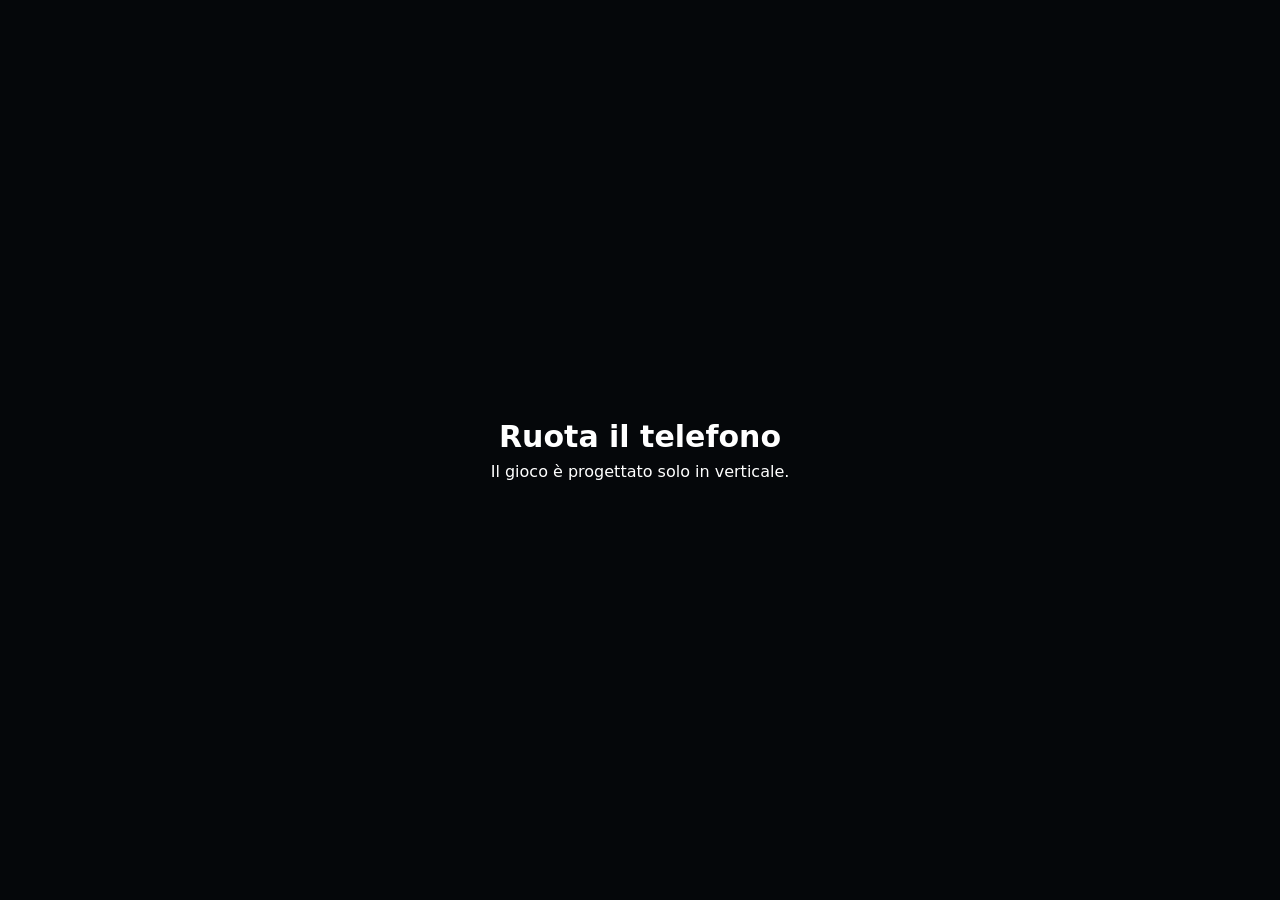
<file: f1-mobile-racer/index.html>
<!doctype html>
<html lang="it">
<head>
<meta charset="utf-8">
<meta name="viewport" content="width=device-width,initial-scale=1,maximum-scale=1,user-scalable=no,viewport-fit=cover">
<meta name="apple-mobile-web-app-capable" content="yes">
<meta name="apple-mobile-web-app-status-bar-style" content="black-translucent">
<meta name="theme-color" content="#06080d">
<title>F1 Mobile Racer</title>
<style>
:root{--safe-top:env(safe-area-inset-top,0px);--safe-right:env(safe-area-inset-right,0px);--safe-bottom:env(safe-area-inset-bottom,0px);--safe-left:env(safe-area-inset-left,0px)}
*{box-sizing:border-box;-webkit-tap-highlight-color:transparent}
html,body{width:100%;height:100%;margin:0;overflow:hidden;background:#05070a;color:#fff;font-family:Inter,system-ui,-apple-system,BlinkMacSystemFont,"Segoe UI",sans-serif;touch-action:none;overscroll-behavior:none;-webkit-user-select:none;user-select:none}
body{position:fixed;inset:0}#app{position:fixed;inset:0;width:100vw;height:100vh;height:100svh;height:100dvh;overflow:hidden;background:#102b18}canvas{position:absolute;inset:0;width:100%;height:100%;display:block}
#hud{position:absolute;z-index:4;top:calc(var(--safe-top) + 8px);left:calc(var(--safe-left) + 8px);right:calc(var(--safe-right) + 8px);display:flex;justify-content:space-between;gap:8px;pointer-events:none}
.hudbox{background:rgba(7,10,16,.78);border:1px solid rgba(255,255,255,.13);backdrop-filter:blur(10px);-webkit-backdrop-filter:blur(10px);border-radius:14px;padding:9px 11px;box-shadow:0 8px 24px rgba(0,0,0,.3)}
.hudbig{font-size:24px;font-weight:950;line-height:1;letter-spacing:-1px}.hudsmall{font-size:11px;color:#aeb8c7;margin-top:4px}#rightHud{text-align:right;min-width:138px}#ersBar{height:6px;border-radius:20px;background:#202838;overflow:hidden;margin-top:6px}#ersFill{height:100%;width:100%;background:linear-gradient(90deg,#33d6ff,#3c6fff)}
#controls{position:absolute;z-index:5;left:0;right:0;bottom:0;padding:10px calc(var(--safe-right) + 12px) calc(var(--safe-bottom) + 12px) calc(var(--safe-left) + 12px);display:grid;grid-template-columns:1fr 90px 1fr;gap:12px;align-items:end;pointer-events:none}
.ctrl{height:86px;border-radius:24px;background:rgba(7,10,16,.76);border:1px solid rgba(255,255,255,.18);box-shadow:0 12px 28px rgba(0,0,0,.3);backdrop-filter:blur(8px);-webkit-backdrop-filter:blur(8px);display:grid;place-items:center;font-size:38px;font-weight:1000;pointer-events:auto;touch-action:none}.ctrl.active{transform:scale(.96);background:rgba(221,24,39,.9)}#boost{font-size:14px;line-height:1.05;background:rgba(0,104,230,.74)}#boost b{font-size:18px}#brake{position:absolute;right:calc(var(--safe-right) + 14px);bottom:calc(var(--safe-bottom) + 112px);z-index:5;width:74px;height:58px;font-size:12px}
#start,#finish{position:absolute;z-index:10;inset:0;display:grid;place-items:center;padding:calc(var(--safe-top) + 14px) calc(var(--safe-right) + 16px) calc(var(--safe-bottom) + 14px) calc(var(--safe-left) + 16px);background:linear-gradient(180deg,rgba(3,5,9,.45),rgba(3,5,9,.92))}#finish{display:none}.card{width:min(92vw,430px);max-height:calc(100dvh - var(--safe-top) - var(--safe-bottom) - 28px);overflow:auto;background:linear-gradient(160deg,rgba(25,31,43,.98),rgba(8,11,17,.98));border:1px solid rgba(255,255,255,.14);border-radius:24px;padding:22px;box-shadow:0 30px 80px rgba(0,0,0,.55)}
h1{margin:0;font-size:clamp(38px,10vw,58px);font-style:italic;line-height:.92;letter-spacing:-3px}.subtitle{color:#c4ccd7;margin:12px 0 16px;line-height:1.35;font-size:15px}.phoneHint{display:grid;grid-template-columns:1fr 1fr 1fr;gap:8px;margin:14px 0 18px}.hint{background:rgba(255,255,255,.055);border:1px solid rgba(255,255,255,.1);border-radius:14px;padding:10px 8px;text-align:center;font-size:12px;color:#cfd6e0}.hint b{display:block;color:#fff;margin-bottom:4px}.mainBtn{width:100%;border:0;border-radius:16px;padding:15px 18px;background:linear-gradient(135deg,#ff3b3b,#c90019);color:white;font-size:17px;font-weight:950;box-shadow:0 12px 28px rgba(255,0,35,.24)}.secondaryBtn{width:100%;margin-top:10px;border:1px solid rgba(255,255,255,.14);border-radius:14px;padding:12px;background:rgba(255,255,255,.06);color:#fff;font-weight:800}
#countdown{position:absolute;z-index:8;left:50%;top:45%;transform:translate(-50%,-50%);font-size:30vw;font-weight:1000;font-style:italic;text-shadow:0 10px 30px #000;pointer-events:none}#rotateNotice{display:none;position:absolute;z-index:20;inset:0;background:#05070a;place-items:center;text-align:center;padding:30px}#rotateNotice b{font-size:30px;display:block;margin-bottom:8px}#toast{position:absolute;z-index:7;left:50%;top:calc(var(--safe-top) + 82px);transform:translateX(-50%);background:rgba(0,0,0,.72);border:1px solid rgba(255,255,255,.15);border-radius:999px;padding:8px 13px;font-size:12px;opacity:0;transition:opacity .2s;pointer-events:none;white-space:nowrap}@media (orientation:landscape){#rotateNotice{display:grid}}@media (max-height:620px){.ctrl{height:72px}.card{padding:18px}.phoneHint{margin:10px 0}.subtitle{margin:8px 0 10px}}
</style>
</head>
<body>
<div id="app">
<canvas id="game"></canvas>
<div id="hud"><div class="hudbox"><div class="hudbig"><span id="position">P6</span><span style="font-size:.45em;color:#aeb8c7"> / 6</span></div><div class="hudsmall">GIRO <b id="lap">1 / 3</b></div></div><div class="hudbox" id="rightHud"><div class="hudbig"><span id="speed">0</span><span style="font-size:.42em"> km/h</span></div><div class="hudsmall">GOMME <b id="tyres">100%</b> · ERS <b id="ers">100%</b></div><div id="ersBar"><div id="ersFill"></div></div></div></div>
<div id="controls"><div class="ctrl" data-key="left">◀</div><div class="ctrl" id="boost" data-key="boost"><span><b>ERS</b><br>BOOST</span></div><div class="ctrl" data-key="right">▶</div></div><div class="ctrl" id="brake" data-key="brake">FRENO</div>
<div id="countdown"></div><div id="toast"></div>
<div id="start"><div class="card"><h1>F1<br>MOBILE RACER</h1><div class="subtitle">Un gioco pensato solo per il telefono, in verticale. Tre giri, cinque avversari e una quantità irresponsabile di ERS.</div><div class="phoneHint"><div class="hint"><b>◀ ▶</b>Sterza</div><div class="hint"><b>ERS</b>Accelera</div><div class="hint"><b>FRENO</b>Curve strette</div></div><button class="mainBtn" id="startBtn">AVVIA LA GARA</button><button class="secondaryBtn" id="fullBtn">SCHERMO INTERO</button></div></div>
<div id="finish"><div class="card" style="text-align:center"><div style="font-size:13px;color:#aeb8c7">RISULTATO FINALE</div><h2 id="resultTitle" style="font-size:36px;margin:8px 0 4px">P1 — VITTORIA!</h2><p id="resultText" class="subtitle"></p><button class="mainBtn" id="restartBtn">RIGIOCA</button><button class="secondaryBtn" id="finishFullBtn">SCHERMO INTERO</button></div></div>
<div id="rotateNotice"><div><b>Ruota il telefono</b>Il gioco è progettato solo in verticale.</div></div>
</div>
<script>
(()=>{'use strict';
const canvas=document.getElementById('game'),ctx=canvas.getContext('2d'),DPR=Math.min(2,window.devicePixelRatio||1),ui={pos:document.getElementById('position'),lap:document.getElementById('lap'),speed:document.getElementById('speed'),tyres:document.getElementById('tyres'),ers:document.getElementById('ers'),ersFill:document.getElementById('ersFill'),start:document.getElementById('start'),finish:document.getElementById('finish'),countdown:document.getElementById('countdown'),resultTitle:document.getElementById('resultTitle'),resultText:document.getElementById('resultText'),toast:document.getElementById('toast')};
let W=0,H=0,last=performance.now(),state='menu',count=0,world=0,lap=1,keys={left:false,right:false,boost:false,brake:false},car={x:0,y:0,v:0,tyres:100,ers:100,shake:0,rank:6},opponents=[],audioCtx=null,engine=null,engineGain=null;const TOTAL_LAPS=3;
function resize(){W=Math.max(320,innerWidth);H=Math.max(520,innerHeight);canvas.width=Math.round(W*DPR);canvas.height=Math.round(H*DPR);canvas.style.width=W+'px';canvas.style.height=H+'px';ctx.setTransform(DPR,0,0,DPR,0,0);car.y=H*.74;if(!car.x)car.x=W*.5}addEventListener('resize',resize,{passive:true});resize();
function roadCenter(y,dist=world){const z=(H-y)/H;return W*.5+Math.sin(dist*.0022+z*2.2)*W*.17+Math.sin(dist*.0007+z*4.6)*W*.055}function roadHalfWidth(y){const z=Math.max(0,Math.min(1,(H-y)/H));return W*(.42-z*.20)}function laneX(lane,y){return roadCenter(y)+lane*roadHalfWidth(y)*.58}
function reset(){world=0;lap=1;state='countdown';count=3;car={x:W*.5,y:H*.74,v:0,tyres:100,ers:100,shake:0,rank:6};opponents=[];for(let i=0;i<5;i++)opponents.push({id:i,lane:i%3-1,y:H*.23-i*H*.12,speed:5+Math.random()*1.2,color:['#ffdf45','#31b7ff','#e85dff','#41df8e','#ffffff'][i],passed:false,lap:1});ui.finish.style.display='none';ui.countdown.textContent='3';updateHud()}
function startGame(){ui.start.style.display='none';reset();initAudio()}function finishGame(){state='finished';const pos=car.rank;ui.resultTitle.textContent=pos===1?'P1 — VITTORIA!':pos<=3?`P${pos} — PODIO!`:`P${pos} — GARA FINITA`;ui.resultText.textContent=`Gomme residue: ${Math.round(car.tyres)}%. ERS residuo: ${Math.round(car.ers)}%. ${pos===1?'Il muretto non ci crede, ma deve festeggiare.':pos<=3?'Bella gara. Il team dirà che era tutto previsto.':'Il team parlerà di “dati utili”. Tu puoi ignorarlo.'}`;ui.finish.style.display='grid'}
function showToast(text){ui.toast.textContent=text;ui.toast.style.opacity='1';clearTimeout(showToast.t);showToast.t=setTimeout(()=>ui.toast.style.opacity='0',900)}function vibrate(ms){try{navigator.vibrate?.(ms)}catch(e){}}function initAudio(){try{audioCtx=audioCtx||new(AudioContext||webkitAudioContext)();if(audioCtx.state==='suspended')audioCtx.resume();if(!engine){engine=audioCtx.createOscillator();engineGain=audioCtx.createGain();engine.type='sawtooth';engineGain.gain.value=.018;engine.connect(engineGain).connect(audioCtx.destination);engine.start()}}catch(e){}}function requestFull(){const el=document.documentElement,fn=el.requestFullscreen||el.webkitRequestFullscreen;if(fn)Promise.resolve(fn.call(el)).catch(()=>{});try{screen.orientation?.lock?.('portrait').catch(()=>{})}catch(e){}showToast('Modalità schermo intero richiesta')}
function update(dt){if(state==='countdown'){count-=dt;const n=Math.ceil(count);ui.countdown.textContent=count>0?String(n):'VIA!';ui.countdown.style.color=count>0?'#ff334a':'#42f08f';if(count<=-.55){state='race';ui.countdown.textContent=''}return}if(state!=='race')return;const maxV=keys.boost&&car.ers>0?8.5:7;let accel=.052;if(keys.brake)accel=-.14;if(keys.boost&&car.ers>0){accel+=.055;car.ers=Math.max(0,car.ers-16*dt)}else car.ers=Math.min(100,car.ers+4.5*dt);car.v=Math.max(2.6,Math.min(maxV,car.v+accel*60*dt));const steer=(keys.left?-1:0)+(keys.right?1:0);car.x+=steer*W*.55*dt*(.65+car.v/10);const center=roadCenter(car.y),half=roadHalfWidth(car.y),edge=Math.abs(car.x-center)>half-18;if(edge){car.v*=Math.pow(.965,60*dt);car.tyres=Math.max(0,car.tyres-2.4*dt);car.shake=6}else car.tyres=Math.max(0,car.tyres-.33*dt);car.x=Math.max(18,Math.min(W-18,car.x));world+=car.v*95*dt;if(world>=6500*lap){lap++;if(lap>TOTAL_LAPS){finishGame();return}showToast(`GIRO ${lap}`);vibrate(35)}opponents.forEach(o=>{o.y+=(car.v-o.speed)*20*dt;if(o.y>H+90){o.y=-80-Math.random()*H*.35;o.lane=Math.floor(Math.random()*3)-1;o.speed=4.7+Math.random()*1.5;o.passed=false;o.lap=Math.min(TOTAL_LAPS,lap)}if(o.y<-120){o.y=H+80;o.lane=Math.floor(Math.random()*3)-1;o.speed=4.8+Math.random()*1.2;o.passed=true}const ox=laneX(o.lane,o.y),dx=car.x-ox,dy=car.y-o.y;if(Math.abs(dx)<25&&Math.abs(dy)<44){car.v*=.72;car.x+=Math.sign(dx||1)*18;car.shake=12;vibrate(45);showToast('CONTATTO!')}});let ahead=0;opponents.forEach(o=>{if(o.y<car.y)ahead++});car.rank=Math.min(6,Math.max(1,ahead+1));car.shake*=.84;updateHud();if(engine){engine.frequency.setTargetAtTime(75+car.v*46,audioCtx.currentTime,.05);engineGain.gain.setTargetAtTime(.014+car.v/8.5*.012,audioCtx.currentTime,.08)}}
function updateHud(){ui.pos.textContent='P'+car.rank;ui.lap.textContent=`${Math.min(lap,TOTAL_LAPS)} / ${TOTAL_LAPS}`;ui.speed.textContent=Math.round(car.v*42);ui.tyres.textContent=Math.round(car.tyres)+'%';ui.ers.textContent=Math.round(car.ers)+'%';ui.ersFill.style.width=car.ers+'%'}
function drawRoad(){ctx.fillStyle='#184f2a';ctx.fillRect(0,0,W,H);for(let y=-40;y<H+60;y+=44){const phase=world*.35%44,yy=y+phase,c=roadCenter(yy),hw=roadHalfWidth(yy);ctx.fillStyle=(y/44|0)%2?'#f4f4f4':'#df2637';ctx.fillRect(c-hw-12,yy,12,28);ctx.fillRect(c+hw,yy,12,28)}ctx.beginPath();for(let y=0;y<=H;y+=18){const c=roadCenter(y),hw=roadHalfWidth(y);y===0?ctx.moveTo(c-hw,y):ctx.lineTo(c-hw,y)}for(let y=H;y>=0;y-=18){const c=roadCenter(y),hw=roadHalfWidth(y);ctx.lineTo(c+hw,y)}ctx.closePath();ctx.fillStyle='#30353d';ctx.fill();ctx.globalAlpha=.09;ctx.fillStyle='#fff';ctx.beginPath();for(let y=0;y<=H;y+=18){const c=roadCenter(y);y===0?ctx.moveTo(c,y):ctx.lineTo(c,y)}ctx.lineWidth=W*.08;ctx.strokeStyle='#fff';ctx.stroke();ctx.globalAlpha=1;ctx.setLineDash([28,30]);ctx.lineDashOffset=world*.65%58;ctx.strokeStyle='rgba(255,255,255,.33)';ctx.lineWidth=3;ctx.beginPath();for(let y=0;y<=H;y+=12){const c=roadCenter(y);y===0?ctx.moveTo(c,y):ctx.lineTo(c,y)}ctx.stroke();ctx.setLineDash([]);const markerY=H-world%6500/6500*(H+120);if(markerY>-30&&markerY<H+30){const c=roadCenter(markerY),hw=roadHalfWidth(markerY),tile=10;for(let x=c-hw;x<c+hw;x+=tile){ctx.fillStyle=(x/tile|0)%2?'#fff':'#111';ctx.fillRect(x,markerY,tile,12)}}}
function drawF1Car(x,y,color,scale=1,player=false){ctx.save();ctx.translate(x,y);ctx.scale(scale,scale);if(player){ctx.shadowColor='rgba(255,65,65,.65)';ctx.shadowBlur=18}ctx.fillStyle='rgba(0,0,0,.35)';ctx.fillRect(-17,-30,34,60);ctx.fillStyle='#07090c';ctx.fillRect(-24,-21,10,18);ctx.fillRect(14,-21,10,18);ctx.fillRect(-24,5,10,18);ctx.fillRect(14,5,10,18);ctx.fillStyle=color;ctx.beginPath();ctx.roundRect(-13,-31,26,60,7);ctx.fill();ctx.fillRect(-22,-28,44,8);ctx.fillRect(-24,22,48,9);ctx.beginPath();ctx.moveTo(-9,-31);ctx.lineTo(0,-46);ctx.lineTo(9,-31);ctx.closePath();ctx.fill();ctx.fillStyle='#101720';ctx.beginPath();ctx.roundRect(-8,-9,16,22,6);ctx.fill();ctx.fillStyle='rgba(255,255,255,.65)';ctx.fillRect(-7,-25,14,2);ctx.restore()}
function render(){ctx.save();const sx=(Math.random()-.5)*car.shake,sy=(Math.random()-.5)*car.shake;ctx.translate(sx,sy);drawRoad();opponents.slice().sort((a,b)=>a.y-b.y).forEach(o=>drawF1Car(laneX(o.lane,o.y),o.y,o.color,.78,false));drawF1Car(car.x,car.y,'#ff2638',1,true);ctx.restore();if(state==='menu'){ctx.fillStyle='rgba(0,0,0,.18)';ctx.fillRect(0,0,W,H)}}function loop(now){const dt=Math.min(.04,(now-last)/1000);last=now;update(dt);render();requestAnimationFrame(loop)}
function bindButton(el,key){const on=e=>{e.preventDefault();keys[key]=true;el.classList.add('active');initAudio()},off=e=>{e.preventDefault();keys[key]=false;el.classList.remove('active')};el.addEventListener('pointerdown',on,{passive:false});['pointerup','pointercancel','pointerleave'].forEach(ev=>el.addEventListener(ev,off,{passive:false}))}document.querySelectorAll('[data-key]').forEach(el=>bindButton(el,el.dataset.key));document.getElementById('startBtn').addEventListener('click',startGame);document.getElementById('restartBtn').addEventListener('click',reset);document.getElementById('fullBtn').addEventListener('click',requestFull);document.getElementById('finishFullBtn').addEventListener('click',requestFull);document.addEventListener('touchmove',e=>e.preventDefault(),{passive:false});updateHud();render();requestAnimationFrame(loop)})();
</script>
</body>
</html>
</file>
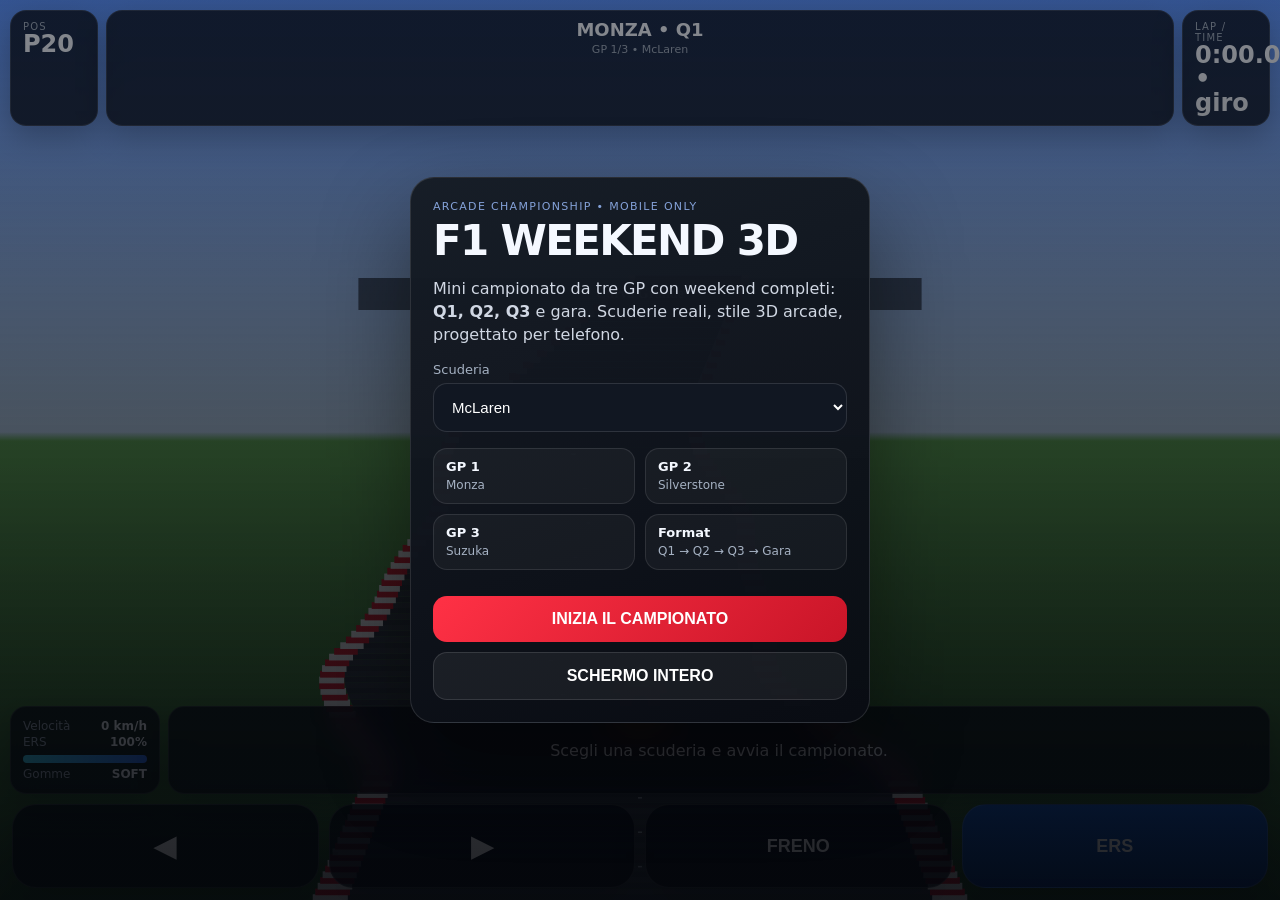
<file: f1-weekend-3d/index.html>
<!doctype html>
<html lang="it">
<head>
  <meta charset="utf-8">
  <meta name="viewport" content="width=device-width,initial-scale=1,maximum-scale=1,user-scalable=no,viewport-fit=cover">
  <meta name="theme-color" content="#090c12">
  <meta name="apple-mobile-web-app-capable" content="yes">
  <meta name="apple-mobile-web-app-status-bar-style" content="black-translucent">
  <title>F1 Weekend 3D</title>
  <link rel="stylesheet" href="./styles.css">
</head>
<body>
  <div id="app">
    <canvas id="gameCanvas"></canvas>

    <div id="hudTop">
      <div class="panel left">
        <div class="label">POS</div>
        <div class="value" id="hudPos">P20</div>
      </div>
      <div class="panel center">
        <div class="value title" id="hudTitle">F1 WEEKEND</div>
        <div class="small" id="hudSubtitle">Monza • Qualifica</div>
      </div>
      <div class="panel right">
        <div class="label">LAP / TIME</div>
        <div class="value" id="hudLap">0 / 0</div>
      </div>
    </div>

    <div id="hudBottom">
      <div class="panel telemetry">
        <div class="teleLine"><span>Velocità</span><b id="hudSpeed">0 km/h</b></div>
        <div class="teleLine"><span>ERS</span><b id="hudErs">100%</b></div>
        <div class="bar"><div id="ersFill"></div></div>
        <div class="teleLine"><span>Gomme</span><b id="hudTyre">SOFT</b></div>
      </div>
      <div class="panel timing">
        <div id="sessionInfo">Scegli una scuderia e inizia il weekend.</div>
      </div>
    </div>

    <div id="controls">
      <button class="ctrl steer" data-key="left">◀</button>
      <button class="ctrl steer" data-key="right">▶</button>
      <button class="ctrl action" data-key="brake">FRENO</button>
      <button class="ctrl action ers" data-key="ers">ERS</button>
    </div>

    <div id="overlay" class="show">
      <div class="card" id="menuCard">
        <div class="eyebrow">Arcade championship • mobile only</div>
        <h1>F1 WEEKEND 3D</h1>
        <p>Mini campionato da tre GP con weekend completi: <b>Q1, Q2, Q3</b> e gara. Scuderie reali, stile 3D arcade, progettato per telefono.</p>
        <label for="teamSelect">Scuderia</label>
        <select id="teamSelect"></select>
        <div class="grid2">
          <div class="mini"><b>GP 1</b><span>Monza</span></div>
          <div class="mini"><b>GP 2</b><span>Silverstone</span></div>
          <div class="mini"><b>GP 3</b><span>Suzuka</span></div>
          <div class="mini"><b>Format</b><span>Q1 → Q2 → Q3 → Gara</span></div>
        </div>
        <button id="startBtn" class="primary">INIZIA IL CAMPIONATO</button>
        <button id="fullBtn" class="secondary">SCHERMO INTERO</button>
      </div>

      <div class="card hidden" id="resultCard">
        <div class="eyebrow" id="resultEyebrow">Risultato sessione</div>
        <h2 id="resultTitle">Q1 completata</h2>
        <p id="resultBody"></p>
        <div id="champTable"></div>
        <button id="continueBtn" class="primary">CONTINUA</button>
      </div>
    </div>
  </div>

  <script type="module" src="./src/app.js"></script>
</body>
</html>
</file>
<file: f1-weekend-3d/styles.css>
:root{
  --bg:#090c12;
  --panel:rgba(10,14,22,.78);
  --panel-border:rgba(255,255,255,.12);
  --text:#f4f8ff;
  --muted:#a5b1c2;
  --safe-top:env(safe-area-inset-top,0px);
  --safe-right:env(safe-area-inset-right,0px);
  --safe-bottom:env(safe-area-inset-bottom,0px);
  --safe-left:env(safe-area-inset-left,0px);
}
*{box-sizing:border-box;-webkit-tap-highlight-color:transparent}
html,body{width:100%;height:100%;margin:0;background:var(--bg);font-family:Inter,system-ui,-apple-system,sans-serif;color:var(--text);overflow:hidden;touch-action:none}
body{position:fixed;inset:0}
#app{position:fixed;inset:0;width:100vw;height:100vh;height:100dvh;overflow:hidden;background:#10243d}
canvas{position:absolute;inset:0;width:100%;height:100%;display:block}
#hudTop,#hudBottom{position:absolute;left:calc(var(--safe-left) + 10px);right:calc(var(--safe-right) + 10px);display:flex;gap:8px;z-index:10;pointer-events:none}
#hudTop{top:calc(var(--safe-top) + 10px);align-items:stretch}
#hudBottom{bottom:calc(var(--safe-bottom) + 106px)}
.panel{background:var(--panel);backdrop-filter:blur(12px);-webkit-backdrop-filter:blur(12px);border:1px solid var(--panel-border);border-radius:16px;padding:10px 12px;box-shadow:0 10px 30px rgba(0,0,0,.25)}
.panel.left,.panel.right{width:88px}.panel.center{flex:1;text-align:center}.panel.telemetry{width:150px}.panel.timing{flex:1;display:flex;align-items:center;justify-content:center;text-align:center}
.label{font-size:10px;letter-spacing:.12em;color:var(--muted);text-transform:uppercase}.value{font-weight:900;font-size:24px;line-height:1}.title{font-size:18px}.small{font-size:11px;color:var(--muted);margin-top:4px}.teleLine{display:flex;justify-content:space-between;align-items:center;font-size:12px;margin:2px 0}.teleLine span{color:var(--muted)}.bar{height:8px;border-radius:999px;background:#1f2736;overflow:hidden;margin:6px 0 4px}#ersFill{height:100%;width:100%;background:linear-gradient(90deg,#40dfff,#3476ff)}
#controls{position:absolute;left:calc(var(--safe-left) + 12px);right:calc(var(--safe-right) + 12px);bottom:calc(var(--safe-bottom) + 12px);display:grid;grid-template-columns:1fr 1fr 1fr 1fr;gap:10px;z-index:12}
.ctrl{height:84px;border:1px solid rgba(255,255,255,.16);border-radius:24px;background:rgba(6,10,18,.82);color:#fff;font-weight:900;box-shadow:0 18px 30px rgba(0,0,0,.25);font-size:28px}.ctrl.action{font-size:18px}.ctrl.ers{background:linear-gradient(180deg,rgba(19,94,226,.9),rgba(8,53,136,.96))}.ctrl.active{transform:scale(.97);background:rgba(255,45,63,.9)}
#overlay{position:absolute;inset:0;background:linear-gradient(180deg,rgba(3,5,10,.45),rgba(3,5,10,.88));z-index:20;display:none;place-items:center;padding:calc(var(--safe-top) + 20px) calc(var(--safe-right) + 16px) calc(var(--safe-bottom) + 20px) calc(var(--safe-left) + 16px)}
#overlay.show{display:grid}.card{width:min(92vw,460px);max-height:100%;overflow:auto;background:linear-gradient(160deg,rgba(22,28,38,.98),rgba(9,12,19,.98));border:1px solid rgba(255,255,255,.12);border-radius:24px;padding:22px;box-shadow:0 40px 90px rgba(0,0,0,.45)}.card.hidden{display:none}.eyebrow{color:#84a2d9;font-size:11px;letter-spacing:.12em;text-transform:uppercase}h1,h2{margin:8px 0 12px;line-height:.95;letter-spacing:-.04em}h1{font-size:42px}h2{font-size:32px}p{color:#d0d7e3;line-height:1.45}label{display:block;margin-top:12px;margin-bottom:6px;color:var(--muted);font-size:13px}select{width:100%;padding:14px;border-radius:14px;background:#111722;border:1px solid rgba(255,255,255,.12);color:#fff;font-size:15px}.grid2{display:grid;grid-template-columns:1fr 1fr;gap:10px;margin:16px 0}.mini{padding:10px 12px;border-radius:14px;background:rgba(255,255,255,.04);border:1px solid rgba(255,255,255,.1)}.mini b{display:block;font-size:13px}.mini span{font-size:12px;color:var(--muted)}button.primary,button.secondary{width:100%;padding:14px;border-radius:14px;border:0;font-weight:900;font-size:16px;margin-top:10px;color:#fff}button.primary{background:linear-gradient(135deg,#ff3145,#c91528)}button.secondary{background:rgba(255,255,255,.06);border:1px solid rgba(255,255,255,.12)}
#champTable{margin-top:12px;border-top:1px solid rgba(255,255,255,.08);padding-top:10px}.row{display:flex;justify-content:space-between;gap:12px;padding:6px 0;font-size:14px}.row span:last-child{font-weight:800}.row.you{color:#8fc2ff;font-weight:800}
@media (max-height:720px){.ctrl{height:74px}.panel.telemetry{width:136px}.panel.left,.panel.right{width:76px}#hudBottom{bottom:calc(var(--safe-bottom) + 92px)}h1{font-size:36px}}
</file>
